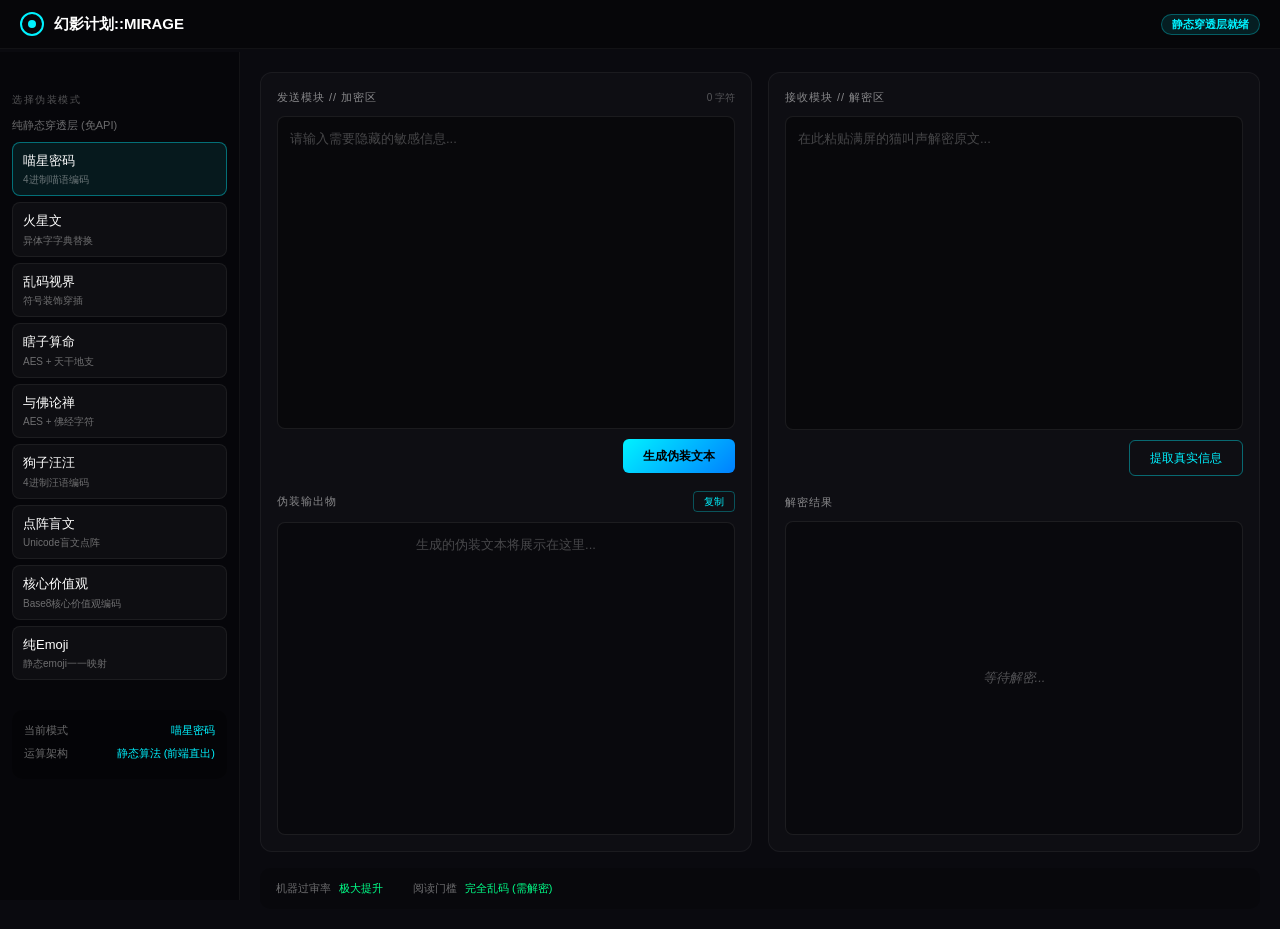
<file: docs/index.html>
<!DOCTYPE html>
<html lang="zh-cn">
<head>
<meta charset="utf-8">
<meta http-equiv="X-UA-Compatible" content="IE=edge">
<meta name="viewport" content="width=device-width, initial-scale=1">
<meta name="description" content="">
<meta name="author" content="">
<link rel="icon" href="../../favicon.ico">
<title>幻影计划::MIRAGE</title>

<link rel="stylesheet" href="css/bootstrap.min.css">
<link href="css/styles.css" rel="stylesheet">

<!--[if lt IE 9]>
      <script src="https://oss.maxcdn.com/html5shiv/3.7.2/html5shiv.min.js"></script>
      <script src="https://oss.maxcdn.com/respond/1.4.2/respond.min.js"></script>
    <![endif]-->
</head>

<body>
<div class="header">
  <div class="header-inner">
    <div class="logo">
      <div class="logo-icon"></div>
      <span>幻影计划::MIRAGE</span>
    </div>
    <div class="header-badges">
      <span class="badge" id="status-badge">静态穿透层就绪</span>
    </div>
  </div>
</div>

<div class="main-wrapper">
  <!-- Sidebar -->
  <aside class="sidebar">
    <div class="sidebar-label">选择伪装模式</div>

    <div class="mode-group">
      <div class="group-title">纯静态穿透层 (免API)</div>
      <button class="mode-btn" data-mode="MEOW">
        <span class="mode-name">喵星密码</span>
        <span class="mode-desc">4进制喵语编码</span>
      </button>
      <button class="mode-btn" data-mode="MARTIAN">
        <span class="mode-name">火星文</span>
        <span class="mode-desc">异体字字典替换</span>
      </button>
      <button class="mode-btn" data-mode="SYMBOLIC">
        <span class="mode-name">乱码视界</span>
        <span class="mode-desc">符号装饰穿插</span>
      </button>
      <button class="mode-btn" data-mode="BLIND">
        <span class="mode-name">瞎子算命</span>
        <span class="mode-desc">AES + 天干地支</span>
      </button>
      <button class="mode-btn" data-mode="BUDDHA">
        <span class="mode-name">与佛论禅</span>
        <span class="mode-desc">AES + 佛经字符</span>
      </button>
      <button class="mode-btn" data-mode="DOGE">
        <span class="mode-name">狗子汪汪</span>
        <span class="mode-desc">4进制汪语编码</span>
      </button>
      <button class="mode-btn" data-mode="BRAILLE">
        <span class="mode-name">点阵盲文</span>
        <span class="mode-desc">Unicode盲文点阵</span>
      </button>
      <button class="mode-btn" data-mode="CORE_VALUE">
        <span class="mode-name">核心价值观</span>
        <span class="mode-desc">Base8核心价值观编码</span>
      </button>
      <button class="mode-btn" data-mode="EMOJI_STATIC">
        <span class="mode-name">纯Emoji</span>
        <span class="mode-desc">静态emoji一一映射</span>
      </button>
    </div>

    <div class="sidebar-stats">
      <div class="stat-row">
        <span class="stat-key">当前模式</span>
        <span class="stat-val" id="current-mode">喵星密码</span>
      </div>
      <div class="stat-row">
        <span class="stat-key">运算架构</span>
        <span class="stat-val" id="arch-val">静态算法 (前端直出)</span>
      </div>
    </div>
  </aside>

  <!-- Main Content -->
  <main class="content">
    <div class="io-grid">
      <!-- Encode Pane -->
      <div class="pane">
        <div class="pane-header">
          <span class="pane-label">发送模块 // 加密区</span>
          <span class="char-count" id="encode-count">0 字符</span>
        </div>
        <textarea
          class="text-area"
          id="secret-input"
          placeholder="请输入需要隐藏的敏感信息..."
        ></textarea>
        <div class="btn-row">
          <button class="glow-btn" id="encode-btn" onclick="handleEncode()">生成伪装文本</button>
        </div>
        <div class="pane-header mt-2">
          <span class="pane-label">伪装输出物</span>
          <button class="copy-btn" id="copy-cypher" onclick="copyCypher()">复制</button>
        </div>
        <textarea
          class="text-area output-area"
          id="cypher-output"
          readonly
          placeholder="生成的伪装文本将展示在这里..."
        ></textarea>
        <div class="hint-box" id="hint-box"></div>
      </div>

      <!-- Decode Pane -->
      <div class="pane">
        <div class="pane-header">
          <span class="pane-label">接收模块 // 解密区</span>
        </div>
        <textarea
          class="text-area"
          id="decode-input"
          placeholder="在此粘贴接收到的伪装文本..."
        ></textarea>
        <div class="btn-row">
          <button class="glow-btn-secondary" onclick="handleDecode()">提取真实信息</button>
        </div>
        <div class="pane-header mt-2">
          <span class="pane-label">解密结果</span>
        </div>
        <div class="text-area output-area" id="decoded-output">
          <span class="placeholder-text">等待解密...</span>
        </div>
      </div>
    </div>

    <div class="stats-bar">
      <div class="stat-item">
        <span class="stat-key">机器过审率</span>
        <span class="stat-val">极大提升</span>
      </div>
      <div class="stat-item">
        <span class="stat-key">阅读门槛</span>
        <span class="stat-val" id="readability-val">完全乱码 (需解密)</span>
      </div>
    </div>
  </main>
</div>

<!-- About Modal -->
<div class="modal fade" id="aboutModal" tabindex="-1" role="dialog" aria-labelledby="exampleModalLabel" aria-hidden="true">
  <div class="modal-dialog" role="document">
    <div class="modal-content">
      <div class="modal-header">
        <h5 class="modal-title" id="exampleModalLabel">关于幻影计划</h5>
        <button type="button" class="close" data-dismiss="modal" aria-label="Close"> <span aria-hidden="true">&times;</span> </button>
      </div>
      <div class="modal-body">
        <p>幻影计划::MIRAGE 是一个文本隐写工具集，将敏感信息加密为看似正常的内容，以穿透关键词过滤系统。</p>
        <p>本项目与宗教无关。灵感来源：<a href="https://github.com/takuron/talk-with-buddha">与佛论禅</a></p>
        <hr>
        <p><strong>支持的模式：</strong></p>
        <ul>
          <li><strong>喵星密码</strong> - 将文本转为喵星语拟声词组合</li>
          <li><strong>火星文</strong> - 使用异体字替换常见汉字</li>
          <li><strong>乱码视界</strong> - 在字符间穿插装饰符号</li>
          <li><strong>瞎子算命</strong> - AES加密 + 天干地支编码</li>
          <li><strong>与佛论禅</strong> - AES加密 + 佛经字符编码</li>
          <li><strong>狗子汪汪</strong> - 4进制汪语编码</li>
          <li><strong>点阵盲文</strong> - Unicode盲文点阵编码</li>
          <li><strong>核心价值观</strong> - Base8核心价值观编码</li>
          <li><strong>纯Emoji</strong> - 静态emoji一一映射</li>
        </ul>
      </div>
      <div class="modal-footer">
        <button type="button" class="btn btn-secondary" data-dismiss="modal">知道了</button>
      </div>
    </div>
  </div>
</div>

<script src="js/jquery.slim.min.js"></script>
<script src="js/popper.min.js"></script>
<script src="js/bootstrap.min.js"></script>
<script src="js/crypto-js.min.js"></script>
<script src="js/lz-string.min.js"></script>
<script src="js/stego.js"></script>
<script src="js/main.js"></script>
</body>
</html>
</file>
<file: docs/css/styles.css>
/* ==================== BASE ==================== */
body {
  padding-top: 0;
  margin: 0;
  background: #0a0a0f;
  color: #e0e0e0;
  font-family: -apple-system, BlinkMacSystemFont, 'Segoe UI', Roboto, sans-serif;
}

* {
  box-sizing: border-box;
}

/* ==================== HEADER ==================== */
.header {
  background: rgba(0, 0, 0, 0.4);
  border-bottom: 1px solid rgba(255, 255, 255, 0.05);
  padding: 12px 20px;
  position: fixed;
  top: 0;
  left: 0;
  right: 0;
  z-index: 100;
}

.header-inner {
  display: flex;
  justify-content: space-between;
  align-items: center;
  max-width: 1400px;
  margin: 0 auto;
}

.logo {
  display: flex;
  align-items: center;
  gap: 10px;
  font-size: 15px;
  font-weight: 600;
  color: #fff;
}

.logo-icon {
  width: 24px;
  height: 24px;
  border: 2px solid #00f2ff;
  border-radius: 50%;
  position: relative;
}

.logo-icon::after {
  content: '';
  position: absolute;
  top: 50%;
  left: 50%;
  transform: translate(-50%, -50%);
  width: 8px;
  height: 8px;
  background: #00f2ff;
  border-radius: 50%;
}

.header-badges {
  display: flex;
  gap: 8px;
}

.badge {
  background: rgba(0, 242, 255, 0.1);
  border: 1px solid rgba(0, 242, 255, 0.3);
  color: #00f2ff;
  padding: 4px 10px;
  border-radius: 12px;
  font-size: 11px;
}

/* ==================== MAIN WRAPPER ==================== */
.main-wrapper {
  display: flex;
  min-height: 100vh;
  padding-top: 52px;
}

/* ==================== SIDEBAR ==================== */
.sidebar {
  width: 240px;
  background: rgba(0, 0, 0, 0.3);
  border-right: 1px solid rgba(255, 255, 255, 0.05);
  padding: 20px 12px;
  position: fixed;
  top: 52px;
  left: 0;
  bottom: 0;
  overflow-y: auto;
}

.sidebar-label {
  font-size: 10px;
  color: rgba(255, 255, 255, 0.3);
  text-transform: uppercase;
  letter-spacing: 1.5px;
  margin-bottom: 10px;
  margin-top: 20px;
}

.group-title {
  font-size: 11px;
  color: rgba(255, 255, 255, 0.4);
  margin-bottom: 8px;
}

.mode-btn {
  width: 100%;
  background: rgba(255, 255, 255, 0.03);
  border: 1px solid rgba(255, 255, 255, 0.06);
  border-radius: 8px;
  padding: 8px 10px;
  margin-bottom: 6px;
  cursor: pointer;
  text-align: left;
  transition: all 0.2s;
  display: block;
}

.mode-btn:hover {
  background: rgba(255, 255, 255, 0.06);
  border-color: rgba(255, 255, 255, 0.1);
}

.mode-btn.active {
  background: rgba(0, 242, 255, 0.08);
  border-color: rgba(0, 242, 255, 0.4);
}

.mode-name {
  display: block;
  font-size: 13px;
  color: #fff;
  font-weight: 500;
}

.mode-desc {
  display: block;
  font-size: 10px;
  color: rgba(255, 255, 255, 0.4);
  margin-top: 2px;
}

.sidebar-stats {
  margin-top: 30px;
  padding: 12px;
  background: rgba(0, 0, 0, 0.3);
  border-radius: 10px;
}

.stat-row {
  display: flex;
  justify-content: space-between;
  font-size: 11px;
  margin-bottom: 6px;
}

.stat-key {
  color: rgba(255, 255, 255, 0.4);
}

.stat-val {
  color: #00f2ff;
}

/* ==================== CONTENT ==================== */
.content {
  flex: 1;
  margin-left: 240px;
  padding: 20px;
}

.io-grid {
  display: grid;
  grid-template-columns: 1fr 1fr;
  gap: 16px;
  height: calc(100vh - 120px);
}

.pane {
  background: rgba(255, 255, 255, 0.02);
  border: 1px solid rgba(255, 255, 255, 0.05);
  border-radius: 12px;
  padding: 16px;
  display: flex;
  flex-direction: column;
}

.pane-header {
  display: flex;
  justify-content: space-between;
  align-items: center;
  margin-bottom: 10px;
}

.pane-label {
  font-size: 11px;
  color: rgba(255, 255, 255, 0.5);
  text-transform: uppercase;
  letter-spacing: 1px;
}

.char-count {
  font-size: 10px;
  color: rgba(255, 255, 255, 0.3);
}

.text-area {
  width: 100%;
  flex: 1;
  background: rgba(0, 0, 0, 0.4);
  border: 1px solid rgba(255, 255, 255, 0.08);
  border-radius: 8px;
  padding: 12px;
  color: #fff;
  font-size: 13px;
  resize: none;
  font-family: inherit;
  min-height: 120px;
}

.text-area:focus {
  outline: none;
  border-color: rgba(0, 242, 255, 0.3);
}

.text-area::placeholder {
  color: rgba(255, 255, 255, 0.25);
}

.output-area {
  background: rgba(0, 0, 0, 0.3);
  display: flex;
  align-items: center;
  justify-content: center;
  text-align: center;
}

.placeholder-text {
  color: rgba(255, 255, 255, 0.3);
  font-style: italic;
  font-size: 13px;
}

.btn-row {
  display: flex;
  gap: 8px;
  justify-content: flex-end;
  margin-top: 10px;
  margin-bottom: 10px;
}

.glow-btn {
  background: linear-gradient(135deg, #00f2ff 0%, #0080ff 100%);
  border: none;
  color: #000;
  padding: 8px 20px;
  border-radius: 6px;
  font-size: 12px;
  font-weight: 600;
  cursor: pointer;
  transition: all 0.2s;
}

.glow-btn:hover {
  box-shadow: 0 0 20px rgba(0, 242, 255, 0.4);
}

.glow-btn-secondary {
  background: transparent;
  border: 1px solid rgba(0, 242, 255, 0.4);
  color: #00f2ff;
  padding: 8px 20px;
  border-radius: 6px;
  font-size: 12px;
  font-weight: 500;
  cursor: pointer;
  transition: all 0.2s;
}

.glow-btn-secondary:hover {
  background: rgba(0, 242, 255, 0.08);
}

.copy-btn {
  background: transparent;
  color: #00f2ff;
  border: 1px solid rgba(0, 242, 255, 0.3);
  border-radius: 4px;
  padding: 2px 10px;
  font-size: 10px;
  cursor: pointer;
}

.mt-2 {
  margin-top: 12px;
}

.hint-box {
  margin-top: 8px;
  padding: 8px 10px;
  background: rgba(0, 242, 255, 0.05);
  border-radius: 6px;
  font-size: 11px;
  color: #00f2ff;
  line-height: 1.5;
  display: none;
}

/* ==================== STATS BAR ==================== */
.stats-bar {
  display: flex;
  gap: 30px;
  padding: 12px 16px;
  background: rgba(0, 0, 0, 0.2);
  border-radius: 10px;
  margin-top: 16px;
}

.stat-item {
  display: flex;
  gap: 8px;
  align-items: center;
}

.stat-item .stat-key {
  color: rgba(255, 255, 255, 0.4);
  font-size: 11px;
}

.stat-item .stat-val {
  color: #00ff88;
  font-size: 11px;
}

/* ==================== FOOTER ==================== */
.footer {
  background-color: transparent;
  text-align: center;
  padding: 20px;
  font-size: 11px;
  color: rgba(255, 255, 255, 0.3);
}

/* ==================== RESPONSIVE ==================== */
@media (max-width: 900px) {
  .io-grid {
    grid-template-columns: 1fr;
    height: auto;
  }

  .sidebar {
    width: 100%;
    position: relative;
    top: 0;
    border-right: none;
    border-bottom: 1px solid rgba(255, 255, 255, 0.05);
  }

  .main-wrapper {
    flex-direction: column;
    padding-top: 52px;
  }

  .content {
    margin-left: 0;
  }
}

/* ==================== MODAL ==================== */
.modal-content {
  background: #1a1a24;
  border: 1px solid rgba(255, 255, 255, 0.1);
  color: #e0e0e0;
}

.modal-header {
  border-bottom: 1px solid rgba(255, 255, 255, 0.1);
}

.modal-footer {
  border-top: 1px solid rgba(255, 255, 255, 0.1);
}

.modal-title {
  color: #fff;
}

.close {
  color: #fff;
  opacity: 0.6;
}

.close:hover {
  opacity: 1;
}

.modal-body a {
  color: #00f2ff;
}

/* ==================== LEGACY COMPAT ==================== */
.container {
  text-align: left;
  max-width: 100%;
  padding: 0;
}

.starter-template {
  display: none;
}

#error-alert, #copy-alert {
  display: none !important;
}

.lowroe {
  display: none;
}

.button-cen {
  display: none;
}
</file>
